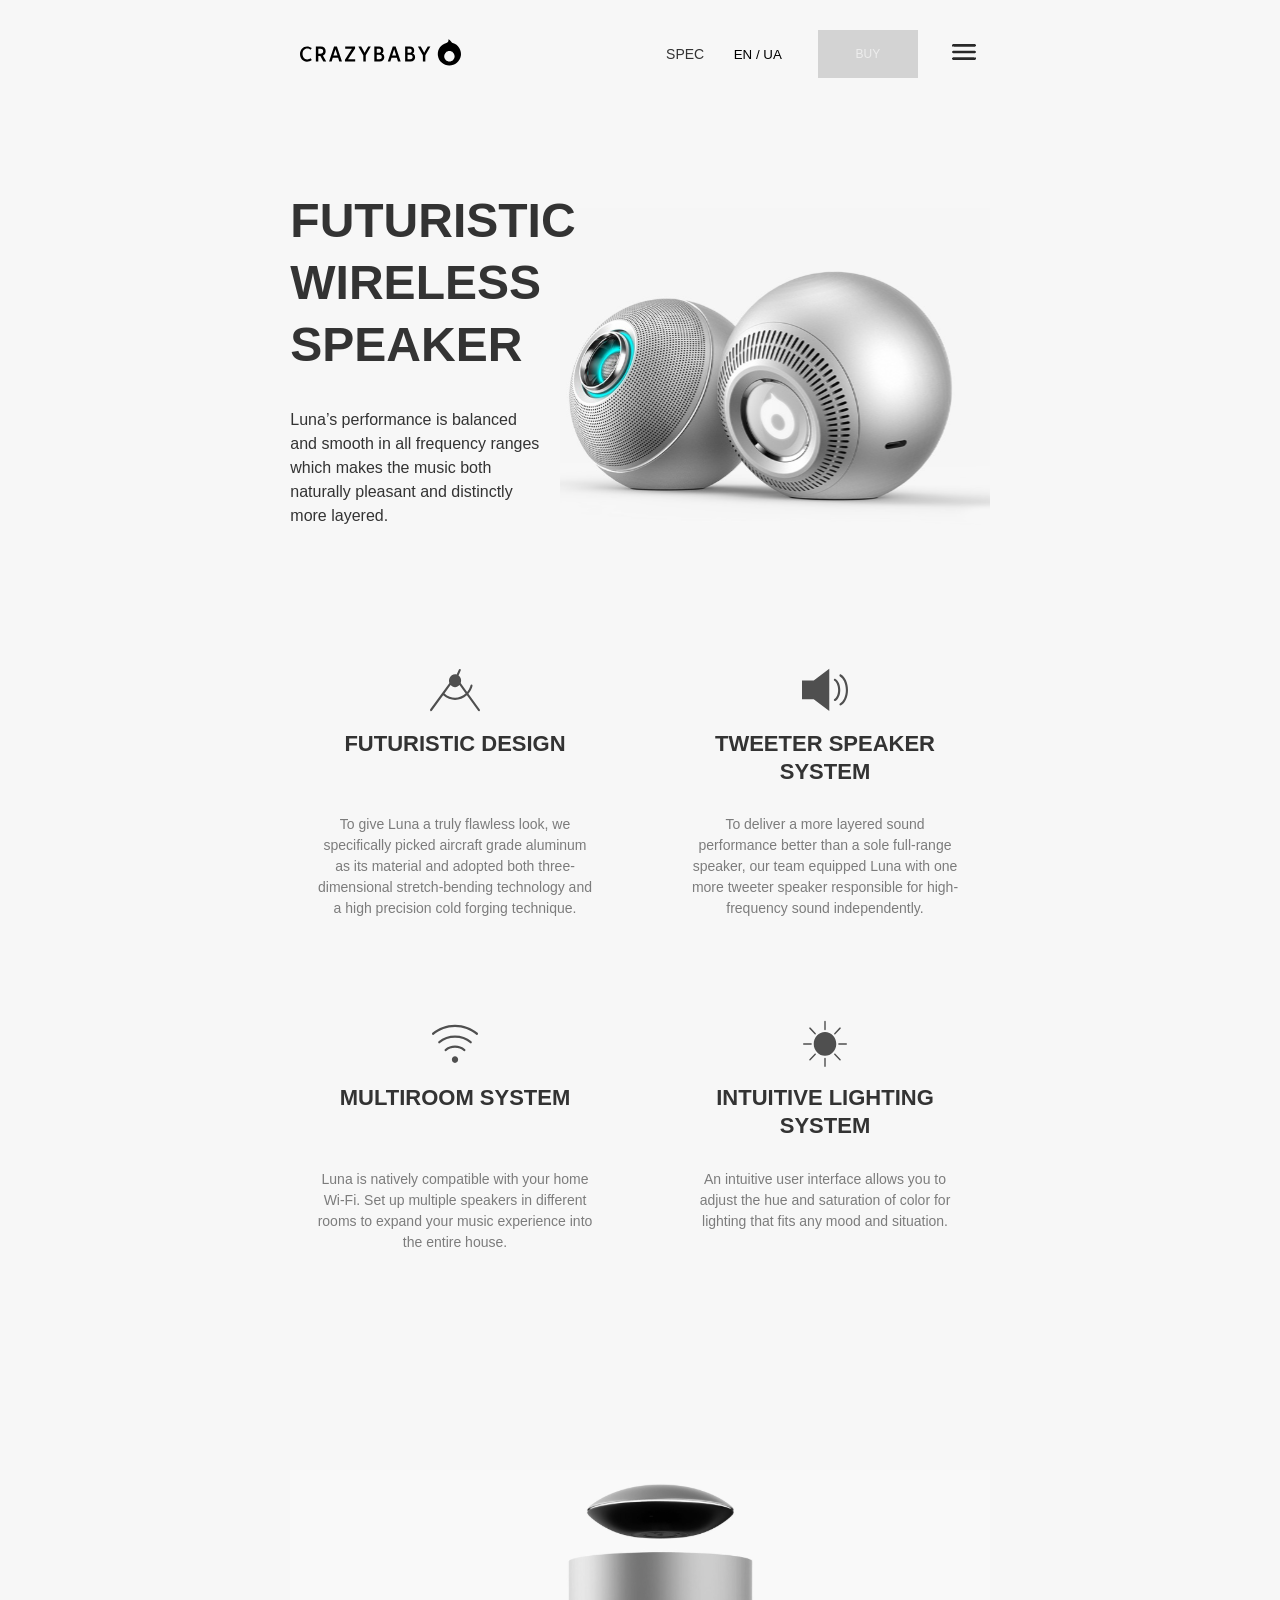
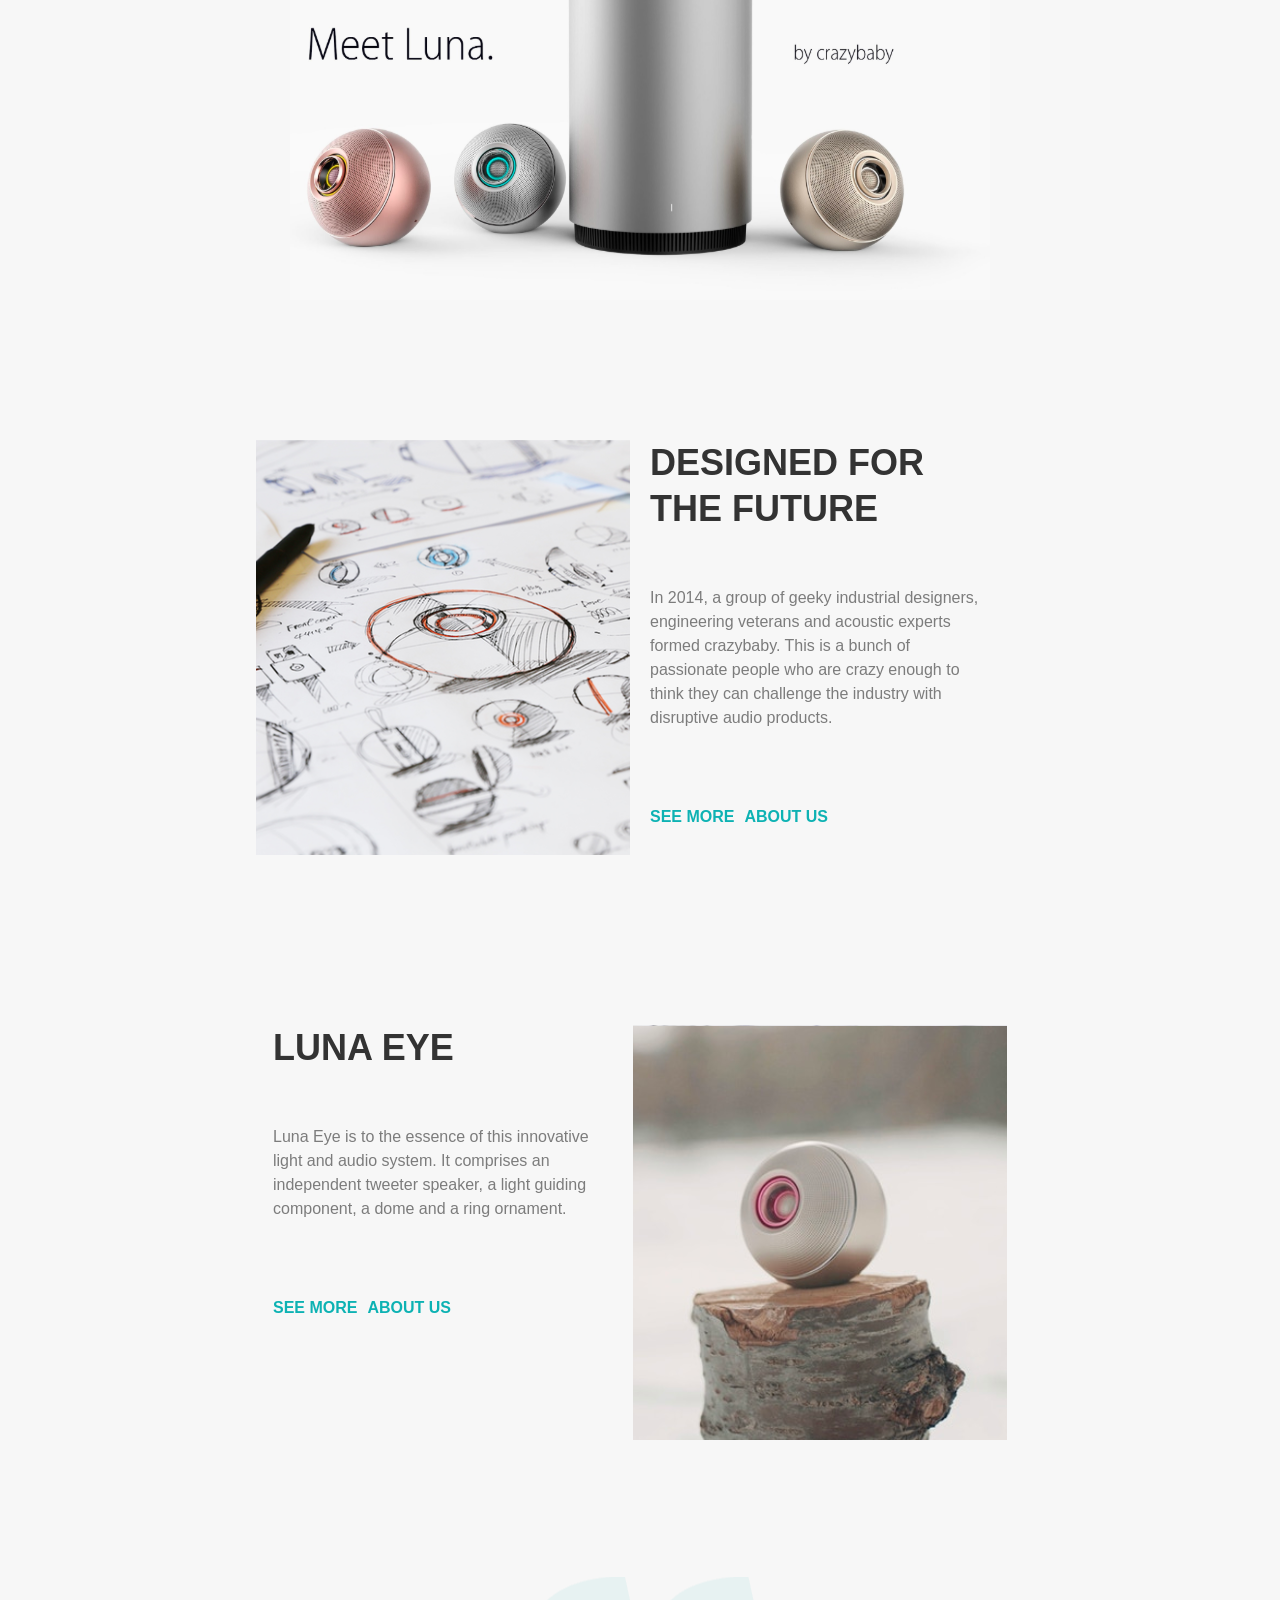
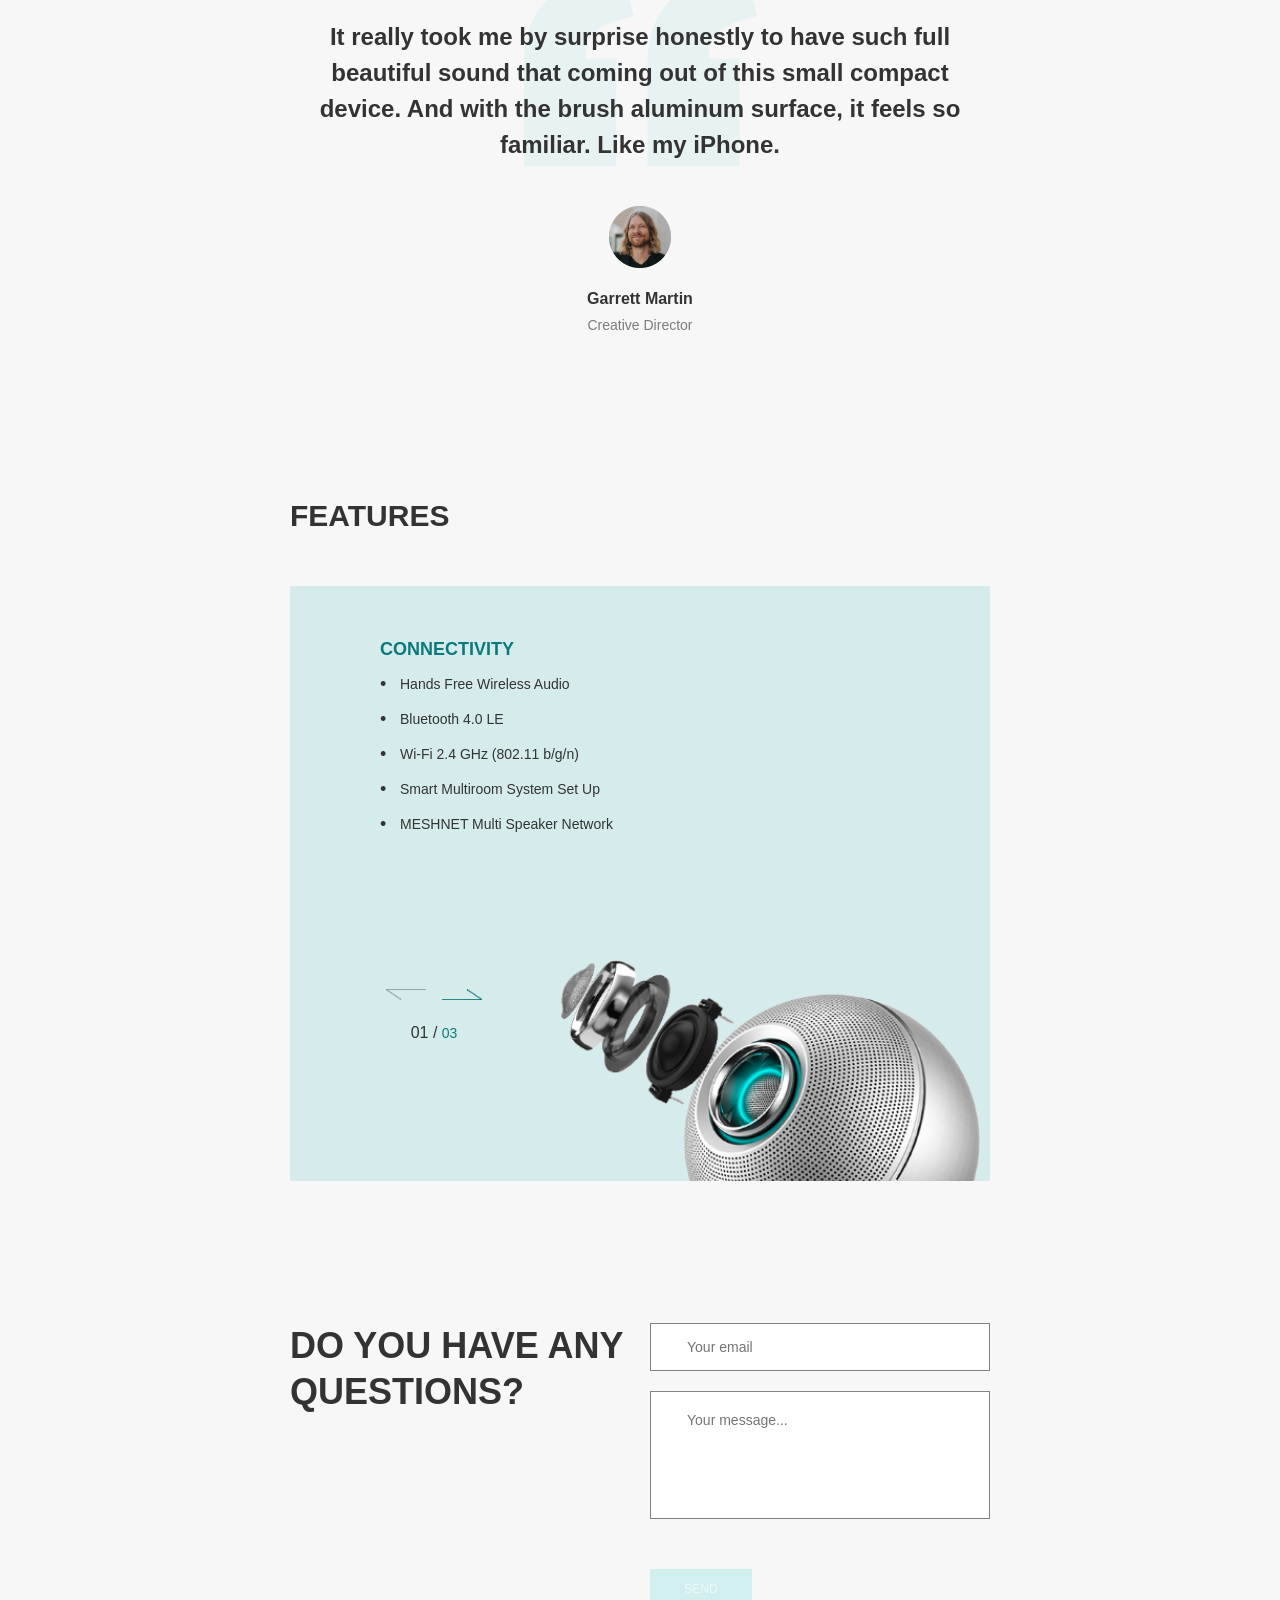
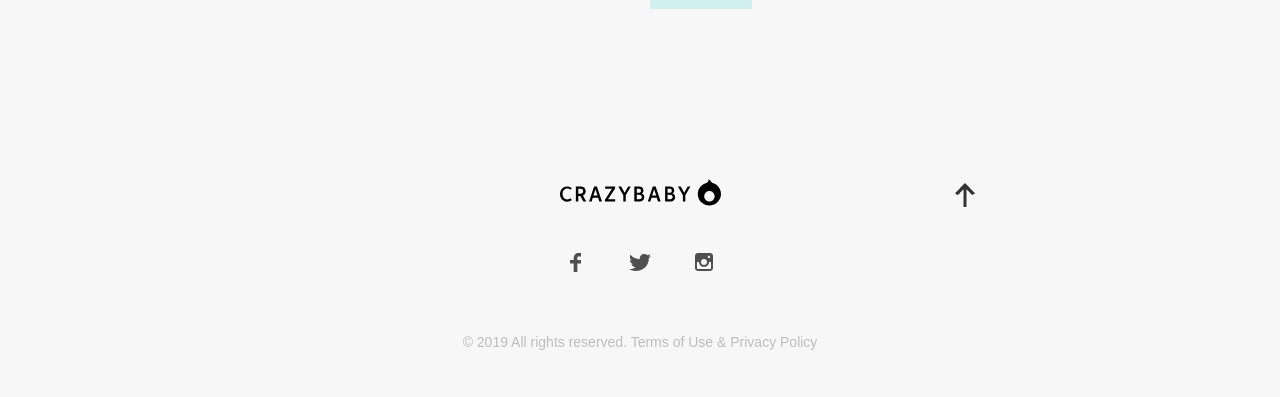
<file: index.html>
<!doctype html><html lang="en"><head><meta charset="UTF-8"><meta name="viewport" content="width=device-width, initial-scale=1.0"><title>Kickstarter</title><link rel="stylesheet" href="main.da9778f6.css"><link rel="icon" type="image/x-icon" href="favicon.7ee772f3.svg"></head><body> <div class="burger_block" id="burger_block"> <div class="burger_header"> <div class="burger_logo"> <img src="Vector.f23c99c6.svg" alt="Logo"> </div> <button id="burgerClose" class="burger_close"> <img class="close_image" src="Icon_close.a736fa59.png" alt="close"> </button> </div> <nav class="burger_nav"> <a href="#our_story" class="burger_link"> OUR STORY </a> <a href="#about_us" class="burger_link"> ABOUT US </a> <a href="#features" class="burger_link"> FEATURES </a> <a href="#footer" class="burger_link"> GET IN TOUCH </a> </nav> <div class="burger_language"> <a href="#" class="spec_burger"> SPEC </a> <button id="langToggle_burger" class="lang-toggle_burger" type="button" aria-label="Switch language"> <span class="lang-pill_burger" aria-hidden="true"> <span data-lang-label="en">EN</span> / <span data-lang-label="uk">UA</span> </span> </button> </div> <button href="#" class="burger_button"> BUY </button> </div> <div class="container"> <div class="header"> <div class="nav_block"> <div class="logo"> <img src="Vector.f23c99c6.svg" alt="Logo"> </div> <nav class="header_nav_link"> <div class="button_nav_link"> <a href="#" class="spec"> SPEC </a> <button id="langToggle" class="lang-toggle" type="button" aria-label="Switch language"> <span class="lang-pill" aria-hidden="true"> <span data-lang-label="en">EN</span> / <span data-lang-label="uk">UA</span> </span> </button> </div> <button class="header_button" disabled> BUY </button> <div class="burger_menu" aria-label="Toggle menu" id="burgerToggle"> <a href="#burger_block" class="burger_menu_link"> <img src="Icon-Burger-menu.e428954b.png" alt="menu"> </a> </div> </nav> </div> <div class="main_block"> <div class="main_text_block"> <h1 class="main_title">Futuristic Wireless Speaker</h1> <p class="main_text"> Luna’s performance is balanced and smooth in all frequency ranges which makes the music both naturally pleasant and distinctly more layered. </p> </div> <div class="main_image"> <div class="image"></div> </div> </div> </div> <div class="nav_link"> <a href="#our_story" class="nav_link_item"> OUR STORY </a> <a href="#about_us" class="nav_link_item"> ABOUT US </a> <a href="#features" class="nav_link_item"> FEATURES </a> <a href="#footer" class="nav_link_item"> GET IN TOUCH </a> </div> <div class="benefits"> <div class="benefits_grup_1"> <div class="benefits_cart"> <img class="benefits_image" src="Frame_34.de3792ff.svg" alt="benefits1"> <h1 class="benefits_title">Futuristic Design</h1> <p class="benefits_text"> To give Luna a truly flawless look, we specifically picked aircraft grade aluminum as its material and adopted both three-dimensional stretch-bending technology and a high precision cold forging technique. </p> </div> <div class="benefits_cart"> <img class="benefits_image" src="Frame_35.97782ca7.svg" alt="benefits2"> <h1 class="benefits_title">Tweeter Speaker System</h1> <p class="benefits_text"> To deliver a more layered sound performance better than a sole full-range speaker, our team equipped Luna with one more tweeter speaker responsible for high-frequency sound independently. </p> </div> </div> <div class="benefits_grup_2"> <div class="benefits_cart"> <img class="benefits_image" src="Frame_36.fbfd6be4.svg" alt="benefits3"> <h1 class="benefits_title">Multiroom System</h1> <p class="benefits_text"> Luna is natively compatible with your home Wi-Fi. Set up multiple speakers in different rooms to expand your music experience into the entire house. </p> </div> <div class="benefits_cart"> <img class="benefits_image" src="Frame_37.9d902ea8.svg" alt="benefits4"> <h1 class="benefits_title">Intuitive Lighting System</h1> <p class="benefits_text"> An intuitive user interface allows you to adjust the hue and saturation of color for lighting that fits any mood and situation. </p> </div> </div> </div> <div class="presentation"> <div class="presentation_image"></div> </div> <div class="about_us" id="our_story"> <div class="about_us_grup_1"> <div class="about_us_image1"></div> <div class="about_us_cart"> <h1 class="about_us_title">DESIGNED FOR THE FUTURE</h1> <p class="about_us_text"> In 2014, a group of geeky industrial designers, engineering veterans and acoustic experts formed crazybaby. This is a bunch of passionate people who are crazy enough to think they can challenge the industry with disruptive audio products. </p> <nav class="about_us_nav"> <a href="#" class="about_us_link"> SEE MORE </a> <a href="#" class="about_us_link"> ABOUT US </a> </nav> </div> </div> <div class="about_us_grup_2"> <div class="about_us_image2"></div> <div class="about_us_cart"> <h1 class="about_us_title">Luna Eye</h1> <p class="about_us_text"> Luna Eye is to the essence of this innovative light and audio system. It comprises an independent tweeter speaker, a light guiding component, a dome and a ring ornament. </p> <nav class="about_us_nav"> <a href="#" class="about_us_link"> SEE MORE </a> <a href="#" class="about_us_link"> ABOUT US </a> </nav> </div> </div> </div> <div class="testomonials" id="about_us"> <div class="qwotes"> <p class="testomonials_text"> It really took me by surprise honestly to have such full beautiful sound that coming out of this small compact device. And with the brush aluminum surface, it feels so familiar. Like my iPhone. </p> </div> <div class="avatar"></div> <h1 class="testomonials_name">Garrett Martin</h1> <p class="testomonials_profession">Creative Director</p> </div> <div class="features_title_block"> <h1 class="features_title">FEATURES</h1> </div> <div class="features_block" id="features"> <div class="features_grup_block"> <div class="features_cart_grup_1"> <div class="features_cart_1"> <h1 class="features_block_title">Connectivity</h1> <p class="features_text">Hands Free Wireless Audio</p> <p class="features_text">Bluetooth 4.0 LE</p> <p class="features_text">Wi-Fi 2.4 GHz (802.11 b/g/n)</p> <p class="features_text">Smart Multiroom System Set Up</p> <p class="features_text">MESHNET Multi Speaker Network</p> </div> <div class="features_cart_2"> <h1 class="features_block_title">Sound & Music</h1> <p class="features_text">Feel-in-chest Base Power</p> <p class="features_text">Lossless Digital Audio Transmission</p> <p class="features_text">Easy & Stable Stereo Pairing</p> <p class="features_text">Crisp and Clear High Frequency Sound</p> <p class="features_text"> Streams from Cloud Music and Local Library </p> <p class="features_text">Auto Music from Last Song Stopped</p> </div> </div> <div class="features_cart_grup_2"> <div class="features_cart_3"> <h1 class="features_block_title">App Features</h1> <p class="features_text">Customize Music Schedule</p> <p class="features_text">Wake Up with Favorite Songs</p> <p class="features_text">Home Detection Auto Wake Up</p> <p class="features_text">Color Wheel</p> </div> </div> </div> <div class="features_nav"> <div class="button_block"> <button id="prevBtn" class="arrow prev"> <img src="hover_left.cf9ab5d5.png" alt="prev"> </button> <button id="nextBtn" class="arrow next"> <img src="hover_right.a85941b8.png" alt="next"> </button> </div> <span class="counter"> <span id="current">01</span> / <span id="total">03</span> </span> </div> <div class="features_image"></div> </div> <div class="questions"> <h1 class="questions_title">DO YOU HAVE ANY QUESTIONS?</h1> <div class="questions_block"> <form class="questions_form" id="questions_form" action="#" method="post"> <input type="email" id="emailInput" class="default input" placeholder="Your email" required> <textarea class="questions_textarea" id="message" name="message" rows="5" placeholder="Your message..." required></textarea> <button class="questions_button" type="submit" disabled> SEND </button> </form> </div> </div> <div class="footer" id="footer"> <div class="footer_logo_block"> <div class="footer_logo"> <img src="Vector.f23c99c6.svg" alt="Logo"> </div> <a class="footer_ap_arrow" href="#"> <img class="arrow_image" src="arrow.9ae77f00.png" alt="arrow"> </a> </div> <div class="footer_socials"> <a href="https://facebook.com" class="socials_link" target="_blank"> <img class="facebook" src="facebook.fb45711a.svg" alt="facebook"> </a> <a class="socials_link" href="https://twitter.com" target="_blank"> <img class="twitter" src="twitter.a7b96dfe.svg" alt="twitter"> </a> <a class="socials_link" href="https://instagram.com" target="_blank"> <img class="instagram" src="instagram.17daf934.svg" alt="instagram"> </a> </div> <p class="footer_text"> © 2019 All rights reserved. Terms of Use & Privacy Policy </p> </div> </div> <script src="main.72c5bcdc.js"></script> </body></html>
</file>
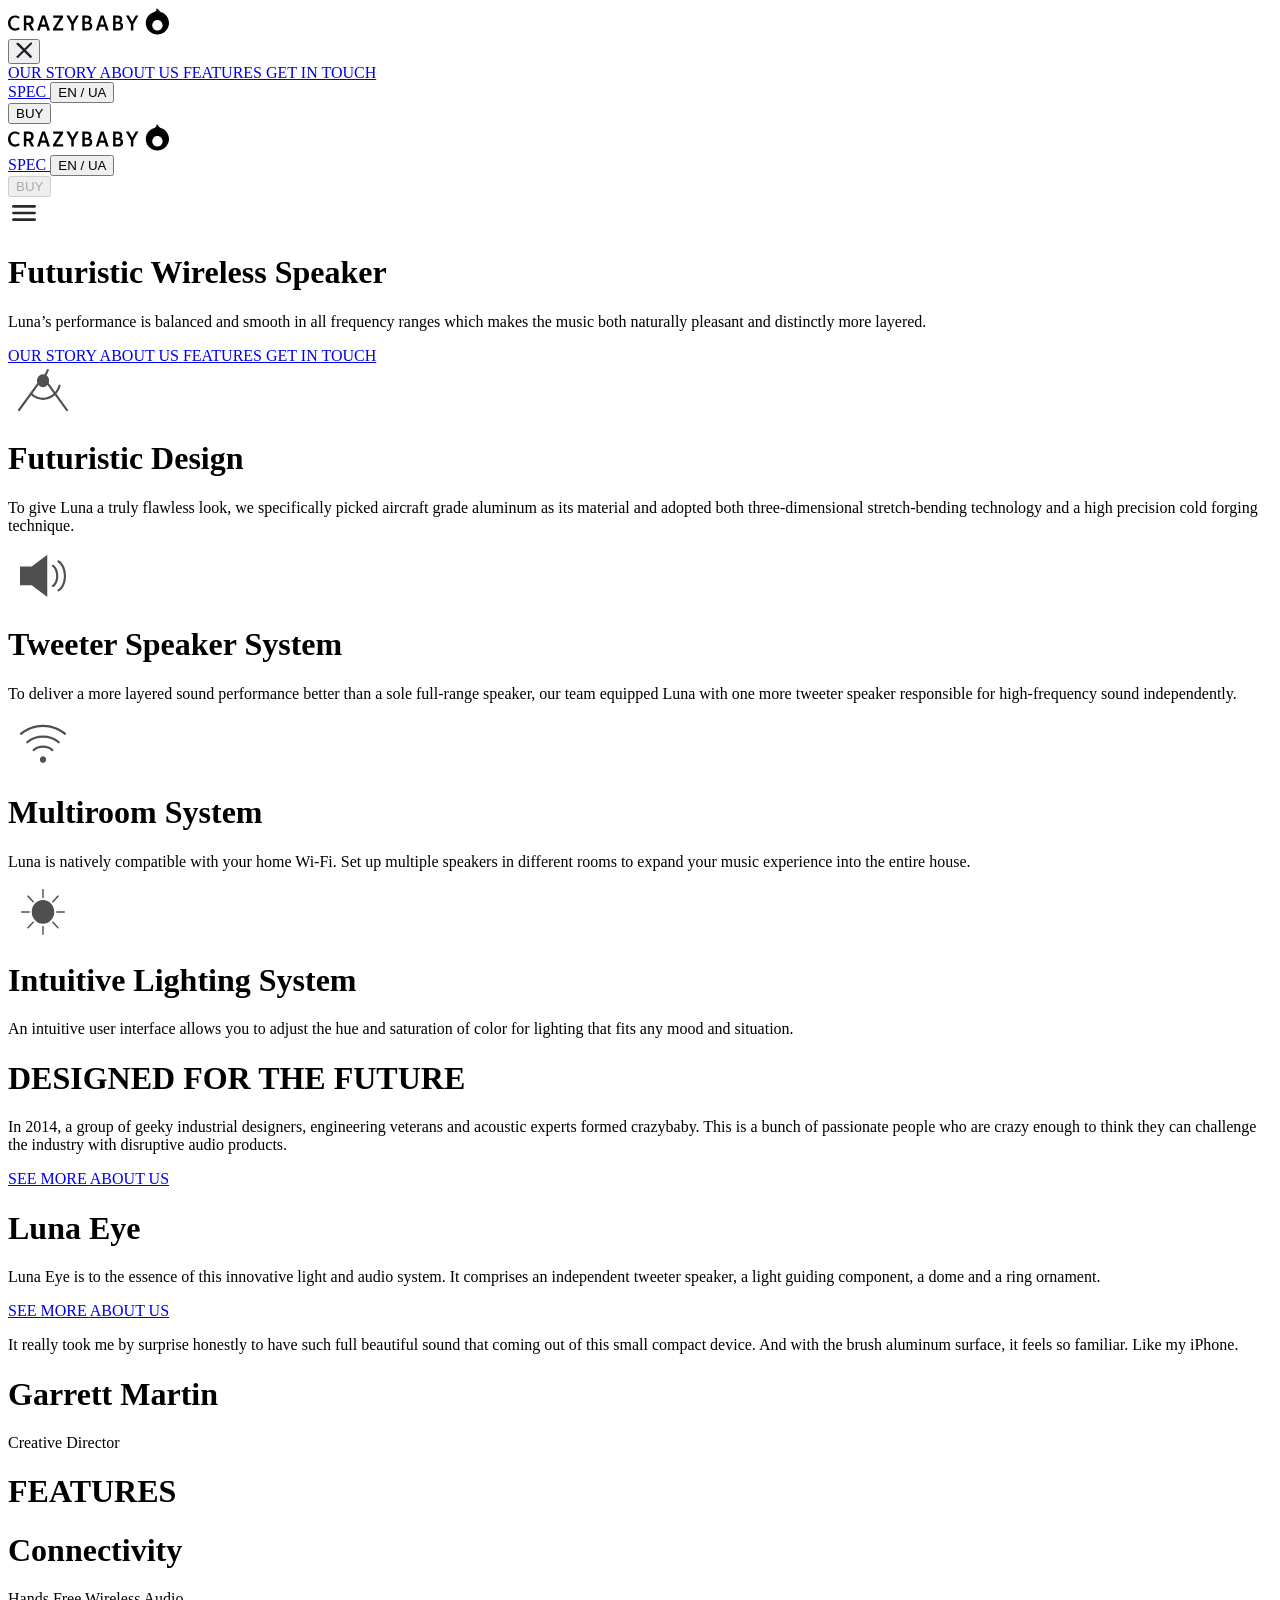
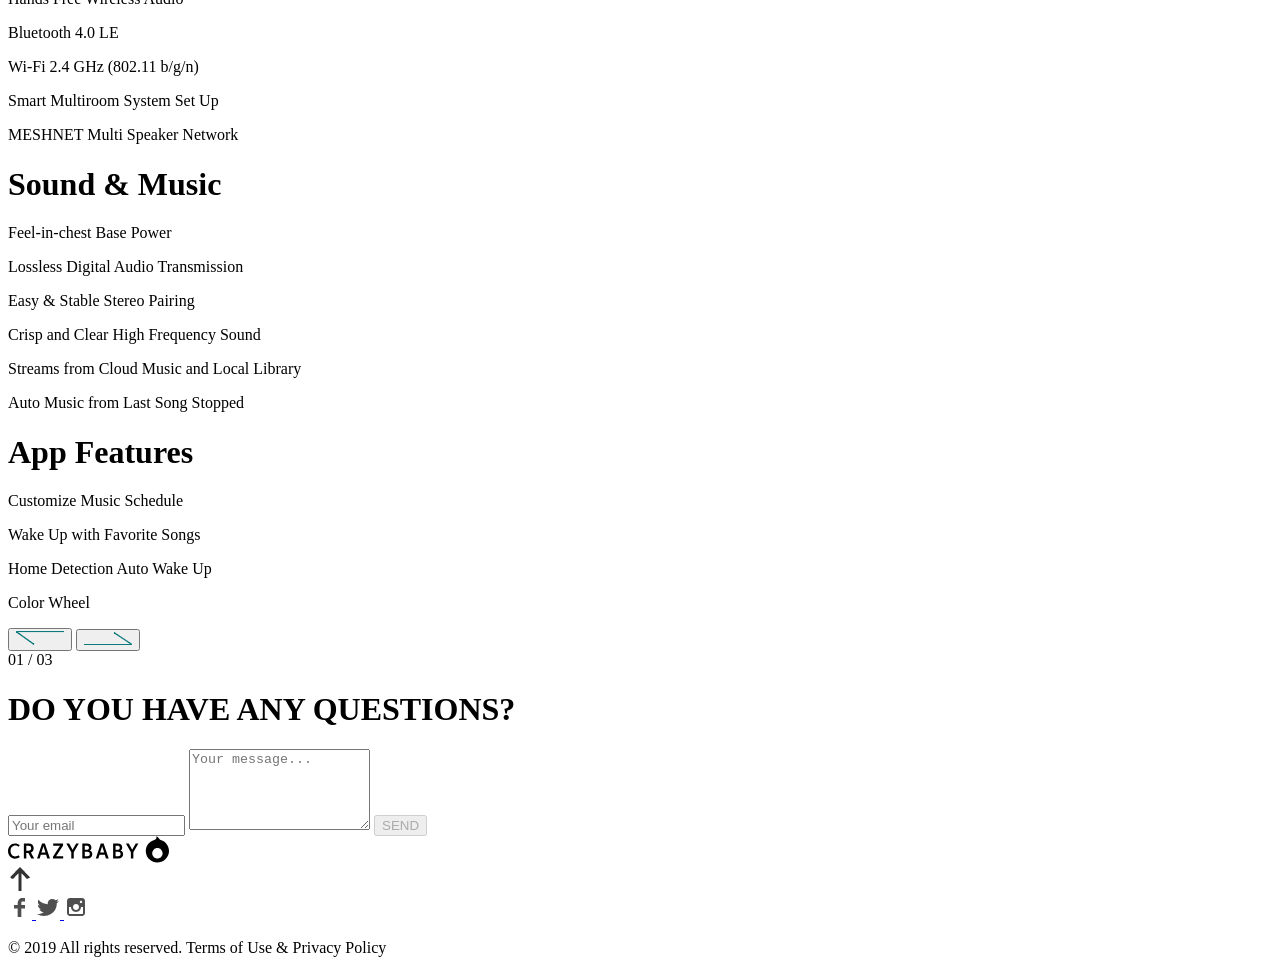
<file: src/index.html>
<!doctype html>
<html lang="en">
  <head>
    <meta charset="UTF-8" />
    <meta
      name="viewport"
      content="width=device-width, initial-scale=1.0"
    />
    <title>Kickstarter</title>
    <link
      rel="stylesheet"
      href="./styles/main.scss"
    />
    <link
      rel="icon"
      type="image/x-icon"
      href="./images/favicon.svg"
    />
  </head>
  <body>
    <div
      class="burger_block"
      id="burger_block"
    >
      <div class="burger_header">
        <div class="burger_logo">
          <img
            src="../src/images/Vector.svg"
            alt="Logo"
          />
        </div>
        <button
          id="burgerClose"
          class="burger_close"
        >
          <img
            class="close_image"
            src="../src/images/Icon_close.png"
            alt="close"
          />
        </button>
      </div>
      <nav class="burger_nav">
        <a
          href="#our_story"
          class="burger_link"
        >
          OUR STORY
        </a>
        <a
          href="#about_us"
          class="burger_link"
        >
          ABOUT US
        </a>
        <a
          href="#features"
          class="burger_link"
        >
          FEATURES
        </a>
        <a
          href="#footer"
          class="burger_link"
        >
          GET IN TOUCH
        </a>
      </nav>
      <div class="burger_language">
        <a
          href="#"
          class="spec_burger"
        >
          SPEC
        </a>
        <button
          id="langToggle_burger"
          class="lang-toggle_burger"
          type="button"
          aria-label="Switch language"
        >
          <span
            class="lang-pill_burger"
            aria-hidden="true"
          >
            <span data-lang-label="en">EN</span>
            /
            <span data-lang-label="uk">UA</span>
          </span>
        </button>
      </div>
      <button
        href="#"
        class="burger_button"
      >
        BUY
      </button>
    </div>

    <div class="container">
      <div class="header">
        <div class="nav_block">
          <div class="logo">
            <img
              src="../src/images/Vector.svg"
              alt="Logo"
            />
          </div>
          <nav class="header_nav_link">
            <div class="button_nav_link">
              <a
                href="#"
                class="spec"
              >
                SPEC
              </a>
              <button
                id="langToggle"
                class="lang-toggle"
                type="button"
                aria-label="Switch language"
              >
                <span
                  class="lang-pill"
                  aria-hidden="true"
                >
                  <span data-lang-label="en">EN</span>
                  /
                  <span data-lang-label="uk">UA</span>
                </span>
              </button>
            </div>
            <button
              class="header_button"
              disabled
            >
              BUY
            </button>
            <div
              class="burger_menu"
              aria-label="Toggle menu"
              id="burgerToggle"
            >
              <a
                href="#burger_block"
                class="burger_menu_link"
              >
                <img
                  src="../src/images/Icon-Burger-menu.png"
                  alt="menu"
                />
              </a>
            </div>
          </nav>
        </div>

        <div class="main_block">
          <div class="main_text_block">
            <h1 class="main_title">Futuristic Wireless Speaker</h1>
            <p class="main_text">
              Luna’s performance is balanced and smooth in all frequency ranges
              which makes the music both naturally pleasant and distinctly more
              layered.
            </p>
          </div>

          <div class="main_image">
            <div class="image"></div>
          </div>
        </div>
      </div>
      <div class="nav_link">
        <a
          href="#our_story"
          class="nav_link_item"
        >
          OUR STORY
        </a>
        <a
          href="#about_us"
          class="nav_link_item"
        >
          ABOUT US
        </a>
        <a
          href="#features"
          class="nav_link_item"
        >
          FEATURES
        </a>
        <a
          href="#footer"
          class="nav_link_item"
        >
          GET IN TOUCH
        </a>
      </div>
      <div class="benefits">
        <div class="benefits_grup_1">
          <div class="benefits_cart">
            <img
              class="benefits_image"
              src="images/benefists/Frame_34.svg"
              alt="benefits1"
            />
            <h1 class="benefits_title">Futuristic Design</h1>
            <p class="benefits_text">
              To give Luna a truly flawless look, we specifically picked
              aircraft grade aluminum as its material and adopted both
              three-dimensional stretch-bending technology and a high precision
              cold forging technique.
            </p>
          </div>
          <div class="benefits_cart">
            <img
              class="benefits_image"
              src="images/benefists/Frame_35.svg"
              alt="benefits2"
            />
            <h1 class="benefits_title">Tweeter Speaker System</h1>
            <p class="benefits_text">
              To deliver a more layered sound performance better than a sole
              full-range speaker, our team equipped Luna with one more tweeter
              speaker responsible for high-frequency sound independently.
            </p>
          </div>
        </div>
        <div class="benefits_grup_2">
          <div class="benefits_cart">
            <img
              class="benefits_image"
              src="images/benefists/Frame_36.svg"
              alt="benefits3"
            />
            <h1 class="benefits_title">Multiroom System</h1>
            <p class="benefits_text">
              Luna is natively compatible with your home Wi-Fi. Set up multiple
              speakers in different rooms to expand your music experience into
              the entire house.
            </p>
          </div>
          <div class="benefits_cart">
            <img
              class="benefits_image"
              src="images/benefists/Frame_37.svg"
              alt="benefits4"
            />
            <h1 class="benefits_title">Intuitive Lighting System</h1>
            <p class="benefits_text">
              An intuitive user interface allows you to adjust the hue and
              saturation of color for lighting that fits any mood and situation.
            </p>
          </div>
        </div>
      </div>
      <div class="presentation">
        <div class="presentation_image"></div>
      </div>
      <div
        class="about_us"
        id="our_story"
      >
        <div class="about_us_grup_1">
          <div class="about_us_image1"></div>
          <div class="about_us_cart">
            <h1 class="about_us_title">DESIGNED FOR THE FUTURE</h1>
            <p class="about_us_text">
              In 2014, a group of geeky industrial designers, engineering
              veterans and acoustic experts formed crazybaby. This is a bunch of
              passionate people who are crazy enough to think they can challenge
              the industry with disruptive audio products.
            </p>
            <nav class="about_us_nav">
              <a
                href="#"
                class="about_us_link"
              >
                SEE MORE
              </a>
              <a
                href="#"
                class="about_us_link"
              >
                ABOUT US
              </a>
            </nav>
          </div>
        </div>
        <div class="about_us_grup_2">
          <div class="about_us_image2"></div>
          <div class="about_us_cart">
            <h1 class="about_us_title">Luna Eye</h1>
            <p class="about_us_text">
              Luna Eye is to the essence of this innovative light and audio
              system. It comprises an independent tweeter speaker, a light
              guiding component, a dome and a ring ornament.
            </p>
            <nav class="about_us_nav">
              <a
                href="#"
                class="about_us_link"
              >
                SEE MORE
              </a>
              <a
                href="#"
                class="about_us_link"
              >
                ABOUT US
              </a>
            </nav>
          </div>
        </div>
      </div>
      <div
        class="testomonials"
        id="about_us"
      >
        <div class="qwotes">
          <p class="testomonials_text">
            It really took me by surprise honestly to have such full beautiful
            sound that coming out of this small compact device. And with the
            brush aluminum surface, it feels so familiar. Like my iPhone.
          </p>
        </div>
        <div class="avatar"></div>
        <h1 class="testomonials_name">Garrett Martin</h1>
        <p class="testomonials_profession">Creative Director</p>
      </div>
      <div class="features_title_block">
        <h1 class="features_title">FEATURES</h1>
      </div>
      <div
        class="features_block"
        id="features"
      >
        <div class="features_grup_block">
          <div class="features_cart_grup_1">
            <div class="features_cart_1">
              <h1 class="features_block_title">Connectivity</h1>
              <p class="features_text">Hands Free Wireless Audio</p>
              <p class="features_text">Bluetooth 4.0 LE</p>
              <p class="features_text">Wi-Fi 2.4 GHz (802.11 b/g/n)</p>
              <p class="features_text">Smart Multiroom System Set Up</p>
              <p class="features_text">MESHNET Multi Speaker Network</p>
            </div>
            <div class="features_cart_2">
              <h1 class="features_block_title">Sound & Music</h1>
              <p class="features_text">Feel-in-chest Base Power</p>
              <p class="features_text">Lossless Digital Audio Transmission</p>
              <p class="features_text">Easy & Stable Stereo Pairing</p>
              <p class="features_text">Crisp and Clear High Frequency Sound</p>
              <p class="features_text">
                Streams from Cloud Music and Local Library
              </p>
              <p class="features_text">Auto Music from Last Song Stopped</p>
            </div>
          </div>
          <div class="features_cart_grup_2">
            <div class="features_cart_3">
              <h1 class="features_block_title">App Features</h1>
              <p class="features_text">Customize Music Schedule</p>
              <p class="features_text">Wake Up with Favorite Songs</p>
              <p class="features_text">Home Detection Auto Wake Up</p>
              <p class="features_text">Color Wheel</p>
            </div>
          </div>
        </div>
        <div class="features_nav">
          <div class="button_block">
            <button
              id="prevBtn"
              class="arrow prev"
            >
              <img
                src="images/slider/hover_left.png"
                alt="prev"
              />
            </button>
            <button
              id="nextBtn"
              class="arrow next"
            >
              <img
                src="images/slider/hover_right.png"
                alt="next"
              />
            </button>
          </div>
          <span class="counter">
            <span id="current">01</span>
            /
            <span id="total">03</span>
          </span>
        </div>
        <div class="features_image"></div>
      </div>
      <div class="questions">
        <h1 class="questions_title">DO YOU HAVE ANY QUESTIONS?</h1>
        <div class="questions_block">
          <form
            class="questions_form"
            id="questions_form"
            action="#"
            method="post"
          >
            <input
              type="email"
              id="emailInput"
              class="input default"
              placeholder="Your email"
              required
            />
            <textarea
              class="questions_textarea"
              id="message"
              name="message"
              rows="5"
              placeholder="Your message..."
              required
            ></textarea>

            <button
              class="questions_button"
              type="submit"
              disabled
            >
              SEND
            </button>
          </form>
        </div>
      </div>
      <div
        class="footer"
        id="footer"
      >
        <div class="footer_logo_block">
          <div class="footer_logo">
            <img
              src="../src/images/Vector.svg"
              alt="Logo"
            />
          </div>
          <a
            class="footer_ap_arrow"
            href="#"
          >
            <img
              class="arrow_image"
              src="../src/images/arrow.png"
              alt="arrow"
            />
          </a>
        </div>
        <div class="footer_socials">
          <a
            href="https://facebook.com"
            class="socials_link"
            target="_blank"
          >
            <img
              class="facebook"
              src="../src/images/facebook.svg"
              alt="facebook"
            />
          </a>
          <a
            class="socials_link"
            href="https://twitter.com"
            target="_blank"
          >
            <img
              class="twitter"
              src="../src/images/twitter.svg"
              alt="twitter"
            />
          </a>
          <a
            class="socials_link"
            href="https://instagram.com"
            target="_blank"
          >
            <img
              class="instagram"
              src="../src/images/instagram.svg"
              alt="instagram"
            />
          </a>
        </div>
        <p class="footer_text">
          © 2019 All rights reserved. Terms of Use & Privacy Policy
        </p>
      </div>
    </div>
    <script src="scripts/main.js"></script>
  </body>
</html>
</file>
<file: main.da9778f6.css>
@charset "UTF-8";h1{font-family:Roboto,sans-serif;font-weight:400}@font-face{@font-face{font-family:Inter;src:url(Inter-Regular.6cf149fa.woff2);font-weight:400;font-style:normal}}.container{display:flex;align-items:center;flex-direction:column}.logo{cursor:pointer;transition:transform .3s ease-in-out}.logo:hover{transform:scale(1.1)}.header{display:flex;align-items:center;flex-direction:column;padding-left:123px;padding-top:30px;padding-right:123px;gap:90px}.nav_block{justify-content:space-between;gap:732px}.header_nav_link,.nav_block{display:flex;align-items:center;flex-direction:row}.header_nav_link{justify-content:center;gap:47px}.button_nav_link{display:flex;flex-direction:row;gap:23.5px}.lang-toggle{cursor:pointer;background-color:#f7f7f7;border:none;color:#000}.spec{text-decoration:none;color:#333;font-family:Inter,sans-serif;font-size:14px;font-weight:400;line-height:20px;text-align:center;transition:transform .3s ease-in-out}.spec:hover{transform:scale(1.1)}.header_button{cursor:pointer;width:102px;height:48px;background-color:#333;color:#fff;font-family:Inter,sans-serif;font-size:14px;font-weight:500;border:none;transition:transform .3s ease-in-out,background-color .3s ease-in-out}.header_button:disabled{background-color:#d0d0d0;color:hsla(0,0%,100%,.6);cursor:not-allowed;transform:none;opacity:.9}.header_button:hover:not(:disabled){transform:scale(1.1);background-color:#131313}.burger_menu{display:none}@media (max-width:1439.5px){.burger_menu{display:flex}}.main_block{display:flex;flex-direction:row}.main_title{margin-top:81px;width:378px;height:234px;display:flex;flex-direction:row;align-items:center;font-size:62px;font-weight:600;line-height:78px;text-transform:uppercase}.main_text,.main_title{color:#333;font-family:Inter,sans-serif;text-align:left}.main_text{width:250px;height:120px;font-size:16px;font-weight:400;line-height:24px;letter-spacing:0}.image{width:816px;height:464px;background-size:cover;background-image:url(main_image_big.42b6c5a4.png)}.lang-pill span.active{color:#d0d0d0}@media (min-width:320px) and (max-width:767.5px){.header{padding-top:20px;padding-right:0;padding-left:0;width:320px}.header_button,.lang-toggle,.spec{display:none}.nav_block{display:flex;justify-content:space-between;align-items:center;flex-direction:row;padding-left:0;padding-right:0;gap:40px}.main_block{display:flex;flex-direction:column-reverse}.main_title{position:relative;padding:30px;width:260px;height:156px;font-size:40px;font-weight:600;line-height:52px}.main_text{padding-left:30px;width:260px;height:120px;font-size:16px;font-weight:400;line-height:24px}.image{width:320px;height:245px;background-image:url(main_image_little.36b5d7e3.png)}.container .benefits{margin-top:110px}.container .benefits_grup_2{display:none}.container .benefits_cart{width:260px}.container .benefits_grup_1 .benefits_cart:not(:first-child){display:none}.container .benefits_text{width:260px}.container .presentation{margin-top:110px}.container .presentation_image{width:296px;height:195px;background-image:url(image_little.2ed6db2e.png)}}@media (min-width:320px) and (max-width:767.5px) and (max-width:767px){.container .about_us{margin:110px auto 0;width:100%;max-width:260px;display:grid}.container .about_us_grup_1{display:none}.container .about_us_grup_2{display:grid;grid-template-areas:"title" "image" "text" "nav";width:100%;row-gap:18px}.container .about_us_cart{display:contents;width:100%}.container .about_us_title{grid-area:title;font-size:36px;font-weight:600;line-height:46px}.container .about_us_image2{margin-top:0;grid-area:image;width:100%;max-width:260px;height:212px;background-size:cover;background-position:50%;background-image:url(image2_little.b45ef3c4.png)}.container .about_us_text{margin-top:18px;grid-area:text}.container .about_us_nav{margin-top:30px;grid-area:nav}}@media (min-width:320px) and (max-width:767.5px){.container .testomonials{margin:110px auto 0}.container .testomonials_text{width:260px;height:120px;font-size:14px;font-weight:600;line-height:20px}.container .qwotes{width:208px;height:171px}.container .avatar{margin:30px auto 0}.container .features_block{margin-top:30px;flex-direction:column;width:320px;height:575px}.container .features_grup_block{display:flex;flex-direction:column}.container .features_cart_grup_1{padding-left:32px;padding-top:30px;width:260px}.features_cart_grup_2{position:absolute;margin-left:32px;top:-10px}.container .features_image{width:320px;height:173px;background-size:cover;background-image:url(features_little.8115648c.png);right:0}.container .features_nav{position:absolute;padding-top:355px;left:50%;transform:translateX(-50%);display:flex;flex-direction:column;justify-content:center;align-items:center;margin-top:15px;gap:20px}.container .arrow{background:#d6ecec;border:none;cursor:pointer}.container .arrow img{width:40px;height:auto;transition:transform .3s ease}.container .arrow.disabled.prev img{content:url(arrow_left.2c620e74.png);cursor:default}.container .arrow.disabled.next img{content:url(arrow_right.9a806658.png);cursor:default}.container .counter{font-size:16px;font-family:Inter,sans-serif;color:#333}.container .counter span:last-child{color:#0c797a;font-size:14px}.container .features_title_block{margin-top:110px;width:260px}.container .features_title{font-size:30px;font-weight:600;line-height:40px}.container .features_block_title{font-size:18px;font-weight:600;line-height:22px;width:247px}.container .features_text{font-size:14px;font-weight:400;line-height:21px;width:244px}.container .features_text:before{font-size:18px;line-height:20px}.container .questions{margin-top:89px;display:flex;flex-direction:column;gap:27px}.container .questions_title{width:260px;height:120px;font-size:30px;font-weight:600;line-height:40px}.container .questions_form{width:260px;gap:20px}.container .input{padding-left:20px;height:30px}.container .questions_textarea{padding-left:20px;padding-top:12px}.container .questions_button{margin-top:30px}.container .footer{margin-top:140px;width:260px}.container .footer_logo_block{display:none}.container .footer_text{width:260px;height:42px}}@media (min-width:768px) and (max-width:1439.5px){.header{padding-left:34px;padding-top:30px;padding-right:34px;gap:130px}.nav_block{display:flex;gap:205px}.header_button{width:100px;height:48px;font-size:12px}.header_nav_link{display:flex;flex-direction:row;justify-content:center;align-items:center;gap:30px}.main_text_block{position:absolute}.main_title{margin-top:-18px;width:339.51px;height:186px;font-size:48px;font-weight:600;line-height:62px}.main_text{width:249.64px;height:120px;font-size:16px;font-weight:400;line-height:24px}.image{margin-left:270px;width:429.39px;height:317px;background-size:cover;background-image:url(main_image_small.469c791a.png)}.container .benefits{display:flex;flex-direction:column;gap:65px;margin-top:140px}.container .benefits_cart{display:flex;width:340px}.container .presentation{margin-top:161px}.container .presentation_image{width:700px;height:430.16px;background-image:url(image_small.f47c88f4.png)}.container .about_us{margin-top:140px;width:768px}.container .about_us_grup_1{align-self:start;gap:20px}.container .about_us_grup_2{gap:20px}.container .about_us_image1{width:374px;height:415px;background-image:url(image1_small.5b851d2a.png)}.container .about_us_image2{width:374px;height:415px;background-image:url(image2_small.cd88bebe.png)}.container .about_us_cart{width:340px;height:415px}.container .about_us_title{font-size:36px;font-weight:600;line-height:46px}.container .testomonials{margin:137px auto 0}.container .testomonials_text{width:700px;height:144px}.container .qwotes{width:233px;height:189px}.container .avatar{margin:40px auto 0}.container .features_block{margin-top:30px;flex-direction:column;width:700px;height:555px}.container .features_grup_block{display:flex;flex-direction:column}.container .features_cart_grup_1{padding-left:90px}.features_cart_grup_2{position:absolute;margin-left:90px}.container .features_cart{display:none;transform:translateX(50px);transition:all .5s ease-in-out;pointer-events:none}.container .features_cart.active{display:flex;opacity:1;transform:translateX(0);pointer-events:auto}.container .arrow.disabled{opacity:.4;pointer-events:none}.container .features_image{width:435.69px;height:226.08px;background-size:cover;background-image:url(features_small.40e5d237.png);right:0}.container .features_nav{position:absolute;padding-top:385px;margin-left:90px;display:flex;flex-direction:column;justify-content:center;align-items:center;margin-top:15px;gap:20px}.container .arrow{background:#d6ecec;border:none;cursor:pointer}.container .arrow img{width:40px;height:auto;transition:transform .3s ease}.container .arrow:not(.disabled):hover img{filter:brightness(1.2)}.container .arrow.disabled.prev img{content:url(arrow_left.2c620e74.png);cursor:default}.container .arrow.disabled.next img{content:url(arrow_right.9a806658.png);cursor:default}.container .counter{font-size:16px;font-family:Inter,sans-serif;color:#333}.container .counter span:last-child{color:#0c797a;font-size:14px}.container .features_title_block{margin-top:140px;width:700px}.container .features_title{font-size:30px;font-weight:600;line-height:40px}.container .features_block_title{font-size:18px;font-weight:600;line-height:22px}.container .features_text{font-size:14px;font-weight:400;line-height:21px}.container .features_text:before{font-size:18px;line-height:20px}.container .questions{margin-top:142px;gap:21px}.container .questions_title{width:339px;height:92px;font-size:36px;font-weight:600;line-height:46px}.container .questions_form{width:340px;gap:20px}.container .questions_button{width:102px;height:40px;font-size:12px}.container .footer_logo_block{max-width:700px}}.nav_link{padding-top:170px;display:flex;justify-content:center;align-items:center;flex-direction:row;gap:84px}@media (max-width:1439.5px){.nav_link{display:none}}.nav_link_item{text-decoration:none;font-family:Inter,sans-serif;font-size:14px;font-weight:400;line-height:20px;letter-spacing:0;text-align:center;text-transform:uppercase;color:#333;transition:transform .3s ease-in-out,color .3s ease-in-out,font-weight .3s ease-in-out;transform-origin:center;min-width:80px}.nav_link_item:hover{transform:scale(1.1);font-weight:600;color:#131313}.benefits{margin-top:62px;flex-direction:row;gap:30px}.benefits,.benefits_cart{display:flex;justify-content:center;align-items:center}.benefits_cart{cursor:pointer;flex-direction:column;width:276px;transition:transform .3s ease-in-out}.benefits_cart:hover{transform:scale(1.1)}.benefits_title{min-height:56px;color:#333;font-size:22px;font-weight:600;line-height:28px;text-transform:uppercase}.benefits_text,.benefits_title{width:276px;font-family:Inter,sans-serif;text-align:center}.benefits_text{min-height:126px;color:#7c7c7c;font-size:14px;font-weight:400;line-height:21px;letter-spacing:0}.benefits_grup_1{display:flex;flex-direction:row;gap:30px}.benefits_image{display:block;max-width:100%;height:auto}.benefits_grup_2{display:flex;flex-direction:row;gap:30px}.presentation{cursor:pointer;display:flex;justify-content:center;align-items:center;margin-top:191px;transition:transform .3s ease-in-out}.presentation:hover{transform:scale(1.1)}.presentation_image{width:846px;height:520px;background-image:url(image_big.0252a25d.png)}.about_us{display:flex;flex-direction:column;justify-content:center;align-items:center;margin-top:170px;gap:170px}.about_us_grup_1{display:flex;flex-direction:row;gap:30px}.about_us_image1{cursor:pointer;width:582px;height:388px;background-image:url(image1_big.96c531d1.png);transition:transform .3s ease-in-out}.about_us_image1:hover{transform:scale(1.05)}.about_us_cart{display:flex;align-items:start;flex-direction:column;width:582px;height:388px}.about_us_title{margin-top:0;color:#333;font-size:56px;font-weight:600;line-height:70px;text-transform:uppercase}.about_us_text,.about_us_title{font-family:Inter,sans-serif;text-align:left}.about_us_text{margin-top:30px;color:#7c7c7c;font-size:16px;font-weight:400;line-height:24px}.about_us_nav{margin-top:60px;display:flex;flex-direction:row;gap:10px}.about_us_link{position:relative;text-decoration:none;color:#0db2b3;font-family:Inter,sans-serif;font-size:16px;font-weight:600;line-height:22px;text-align:left;text-transform:uppercase}.about_us_link:after{content:"";position:absolute;left:0;bottom:-2px;width:0;height:2px;background-color:#0db2b3;transition:width .3s ease}.about_us_link:hover:after{width:100%}.about_us_image2{cursor:pointer;width:582px;height:388px;background-image:url(image2_big.a4848baa.png);transition:transform .3s ease-in-out}.about_us_image2:hover{transform:scale(1.05)}.about_us_grup_2{display:flex;flex-direction:row-reverse;gap:30px}.testomonials{margin:162px auto 0}.qwotes,.testomonials{display:flex;flex-direction:column}.qwotes{align-items:center;background-repeat:no-repeat;background-position:50%;background-size:233px auto;width:768px;height:192px;background-image:url(qwotes.19a113df.png)}.testomonials_text{cursor:pointer;margin-top:42px;width:786px;height:108px;color:#333;font-family:Inter,sans-serif;font-size:24px;font-weight:600;line-height:36px;text-align:center;transition:transform .3s ease-in-out}.testomonials_text:hover{transform:scale(1.1)}.avatar{cursor:pointer;margin:0 auto;width:62px;height:62px;background-image:url(Ellipse.41893f7c.png);transition:transform .3s ease-in-out}.avatar:hover{transform:scale(1.1)}.testomonials_name{margin:20px auto 0;width:174px;height:21.94px;color:#333;font-size:16px;font-weight:600;line-height:22px}.testomonials_name,.testomonials_profession{font-family:Inter,sans-serif;text-align:center}.testomonials_profession{margin:5px auto 0;color:#7c7c7c;font-size:14px;font-weight:400;line-height:21px}.features_title_block{width:1194px;margin-top:170px}.features_title{color:#333;font-size:56px;line-height:70px}.features_block_title,.features_title{font-family:Inter,sans-serif;font-weight:600;text-align:left;text-transform:uppercase}.features_block_title{color:#0c797a;font-size:34px;line-height:42px}.features_text{position:relative;width:362px;color:#333;font-family:Inter,sans-serif;font-size:16px;font-weight:400;line-height:24px;text-align:left;padding-left:20px;margin-bottom:8px}.features_text:before{content:"•";position:absolute;left:0;top:0;color:#333;font-size:20px;line-height:24px}.features_grup_block{display:flex;flex-direction:row;gap:132px}.features_block{width:1194px;height:697px;background:#d6ecec;box-shadow:-3px 4px 12px 0 rgba(99,110,111,0);position:relative;padding-bottom:40px}.features_block,.features_cart{display:flex;flex-direction:column}.features_cart{gap:36px}.features_cart_grup_1{padding-left:102px;padding-top:40px;width:378px;display:flex;flex-direction:column;gap:36px}.features_cart_grup_2{display:flex;margin-top:40px}.features_image{position:absolute;right:40px;bottom:0;width:582px;height:302px;background-size:cover;background-image:url(frame_11.adbf2aec.png)}.features_cart_1,.features_cart_2,.features_cart_3{display:block}.features_nav{display:none}@media (max-width:1439px){.features_cart_1,.features_cart_2,.features_cart_3{display:none}.features_cart_1.active,.features_cart_2.active,.features_cart_3.active,.features_nav{display:block}}.questions{margin-top:170px;display:flex;flex-direction:row;gap:30px}.questions_title{margin-top:0;width:584.2px;height:140px;color:#333;font-family:Inter,sans-serif;font-size:56px;font-weight:600;line-height:70px;text-align:left;text-transform:uppercase}.questions_block,.questions_form{display:flex;flex-direction:column}.questions_form{gap:19px;width:581.94px}.input{padding-left:36px;height:48px;color:#333;font-family:Inter,sans-serif;font-size:14px;text-align:left;box-sizing:border-box;border:1px solid #828282;outline:none;transition:all .3s ease}.input::placeholder{font-family:Inter,sans-serif;font-size:14px;font-weight:400;line-height:24px}.input:hover::placeholder{color:#333}.input.default{border-color:#828282}.input:focus{border:1px solid #0c797a;box-shadow:0 0 5px rgba(12,121,122,.4)}.input.success{border-color:#0c797a;background-color:#f6fff9}.input.error{border-color:#eb5757;background-color:#fff5f5;color:rgba(235,87,87,.3)}.questions_button{margin-top:30px;width:150px;height:48px;background-color:#39bebf;border:none;color:#fff;font-family:Inter,sans-serif;font-size:14px;font-weight:500;cursor:pointer;transition:transform .3s ease-in-out,background-color .3s ease-in-out}.questions_button:disabled{background-color:#cfeff0;color:hsla(0,0%,100%,.6);cursor:not-allowed;transform:none;opacity:.9}.questions_button:not(:disabled):hover{transform:scale(1.1);background-color:#0c797a}.questions_textarea{padding-left:36px;padding-top:16px;box-sizing:border-box;border:1px solid #828282;height:128px;color:#333;font-family:Inter,sans-serif;font-size:14px;font-weight:400;line-height:24px;outline:none;resize:none;text-align:left}.questions_textarea::placeholder{border:none}.questions_textarea:hover::placeholder{color:#333}.questions_textarea:focus{border:1px solid #828282;box-shadow:0 0 5px hsla(0,0%,51%,.4);outline:none}.footer{display:flex;flex-direction:column;justify-content:center;align-items:center;margin-top:170px;width:100%;gap:40px}.footer_socials{display:flex;flex-direction:row;gap:40px}.footer_text{color:#bdbdbd;font-family:Inter,sans-serif;font-size:14px;font-weight:400;line-height:21px;text-align:center;padding-bottom:30px}.footer_logo_block{position:relative;width:100%;max-width:1194px}.footer_ap_arrow,.footer_logo_block{display:flex;justify-content:center;align-items:center}.footer_ap_arrow{position:absolute;right:0;border-radius:50px;background-color:#f7f7f7;height:50px;width:50px;cursor:pointer;transition:transform .3s ease-in-out}.footer_ap_arrow:hover{background-color:#d0d0d0;transform:scale(1.1)}.socials_link{cursor:pointer;transition:transform .3s ease-in-out}.socials_link:hover{filter:brightness(0) saturate(100%) invert(54%) sepia(55%) saturate(607%) hue-rotate(132deg) brightness(92%) contrast(94%);transform:scale(1.3)}.footer_logo{cursor:pointer;transition:transform .3s ease-in-out}.footer_logo:hover{transform:scale(1.1)}@media (min-width:768px) and (max-width:1439.5px){.burger_block{flex-direction:column;width:100%;height:100%;background-color:#f7f7f7;position:absolute;z-index:1000;overflow-y:auto;padding-top:24px;transform:translateX(-100%);transition:transform .3s ease-in-out;pointer-events:none}.burger_block.show{display:flex;transform:translateX(0);pointer-events:auto}.burger_header{display:flex;flex-direction:row;margin-left:30px}.burger_close{cursor:pointer;position:absolute;right:30px;border:none;background-color:#f7f7f7}.burger_nav{display:flex;flex-direction:column;margin-top:64px;margin-left:30px;gap:40px}.burger_link{width:250px;text-decoration:none;font-family:Inter,sans-serif;font-size:22px;font-weight:400;line-height:28px;text-transform:uppercase;color:#333;transition:transform .3s ease-in-out}.burger_link:hover{transform:scale(1.05);font-weight:600;color:#131313}.burger_button,.burger_language{display:none}}@media (min-width:320px) and (max-width:767.5px){.burger_block{width:100%;height:100%;flex-direction:column;background-color:#f7f7f7;position:absolute;z-index:1000;overflow-y:auto;padding-top:24px;transform:translateX(-100%);transition:transform .3s ease-in-out;pointer-events:none}.burger_block.show{display:flex;transform:translateX(0);pointer-events:auto}.burger_header{display:flex;flex-direction:row;margin-left:30px}.burger_close{cursor:pointer;position:absolute;right:30px;border:none;background-color:#f7f7f7}.burger_nav{display:flex;flex-direction:column;margin-top:55px;margin-left:30px;gap:25px}.burger_link{width:250px;text-decoration:none;font-family:Inter,sans-serif;font-size:14px;font-weight:400;line-height:20px;text-transform:uppercase;color:#333;transition:transform .3s ease-in-out}.burger_link:hover{transform:scale(1.03);font-weight:600;color:#131313}.burger_language{display:flex;flex-direction:row;gap:20px;margin-left:30px;margin-top:50px}.spec_burger{text-decoration:none;color:#333;font-family:Inter,sans-serif;font-size:14px;font-weight:400;line-height:20px;text-align:center;transition:transform .3s ease-in-out}.spec_burger:hover{transform:scale(1.1)}.lang-toggle_burger{cursor:pointer;background-color:#f7f7f7;border:none;color:#000}.lang-pill_burger span.active{color:#d0d0d0}.burger_button{position:absolute;bottom:50px;align-self:center;cursor:pointer;width:260px;height:48px;background-color:#333;color:#fff;font-family:Inter,sans-serif;font-size:14px;font-weight:500;transition:transform .3s ease-in-out}.burger_button:hover{transform:scale(1.1);background-color:#131313}}@media (min-width:1440px){.burger_block{display:none}}body{margin:0;background:#f7f7f7}html{scroll-behavior:smooth}::-webkit-scrollbar{width:15px;height:15px}::-webkit-scrollbar-track{background:#f7f7f7}::-webkit-scrollbar-thumb{background:#cfeff0;transition:background .3s}::-webkit-scrollbar-thumb:hover{background:#0db2b3}
/*# sourceMappingURL=main.da9778f6.css.map */
</file>
